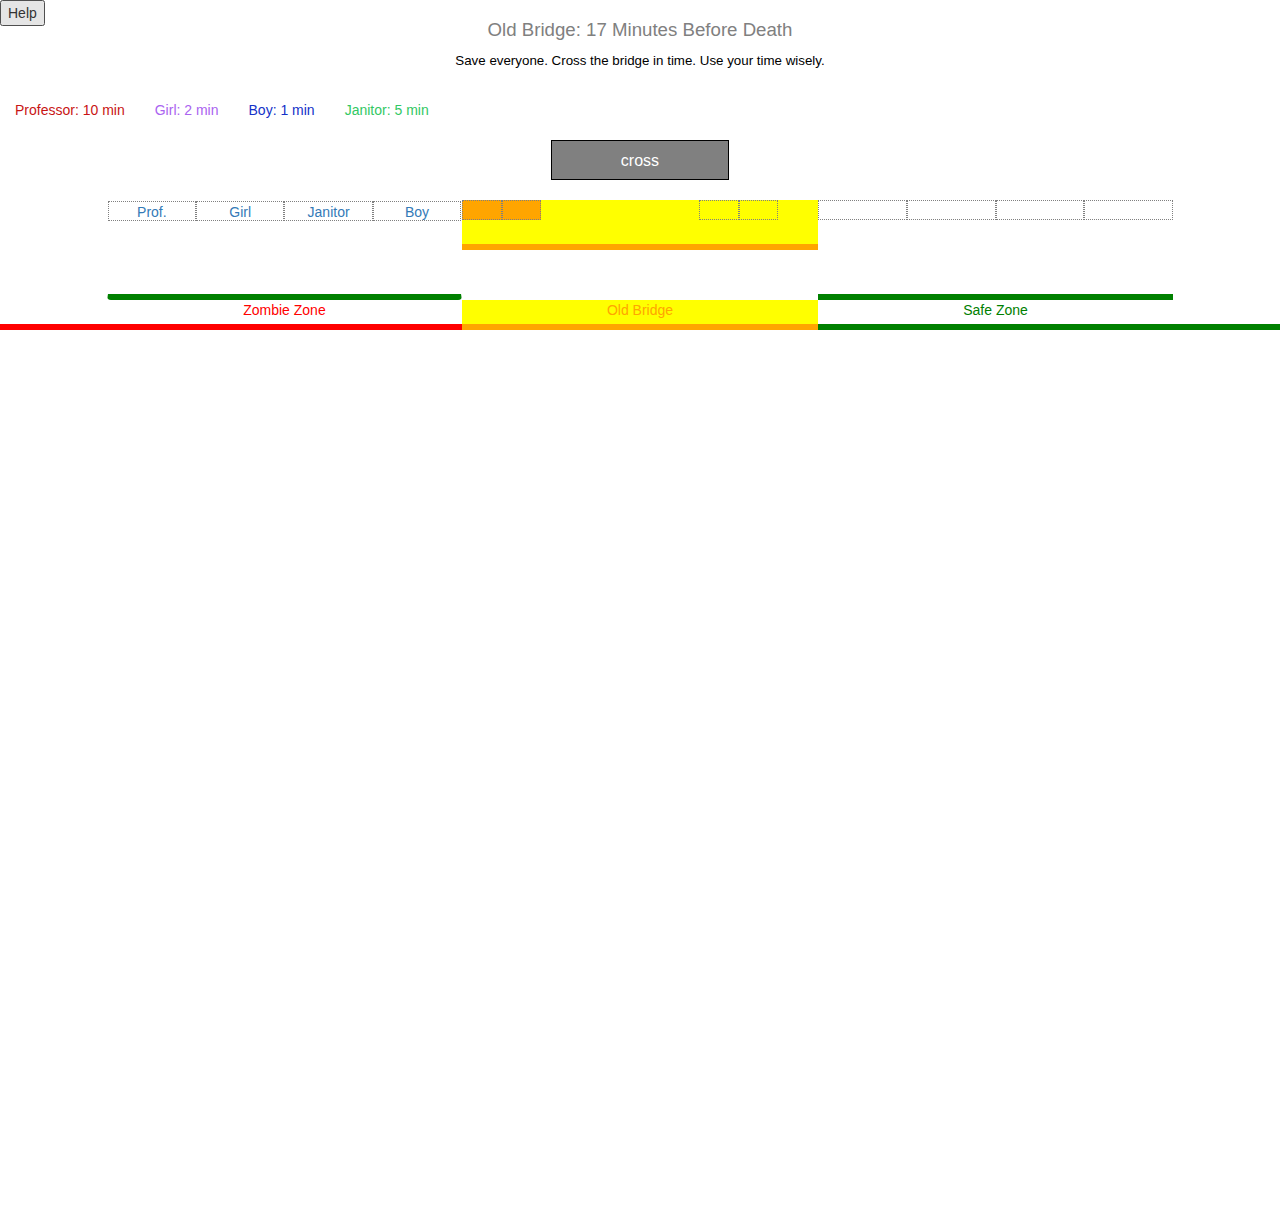
<file: Puzzle1 (Old Bridge)/index.html>
<!DOCTYPE html>
<html>
<head>
	<title>Old Bridge: 17 minutes before zombies</title>
	<meta charset="utf-8">
	<meta name="viewport" content="width=device-width, initial-scale=1, user-scalable=no, minimum-scale=1.0, maximum-scale=1.0">
	<!-- JQuery -->
	<script type="text/javascript" src="../JQuery/jquery-3.1.1.js"></script>
	<!-- <script src="https://code.jquery.com/jquery-3.2.1.slim.min.js" integrity="sha384-KJ3o2DKtIkvYIK3UENzmM7KCkRr/rE9/Qpg6aAZGJwFDMVNA/GpGFF93hXpG5KkN" crossorigin="anonymous"></script> -->

	<!-- bootstrap js -->
	<!-- <script type="text/javascript" src="../bootstrap-3.3.7-dist/js/bootstrap.min.js"></script> -->
	<!-- <script src="https://maxcdn.bootstrapcdn.com/bootstrap/4.0.0-beta/js/bootstrap.min.js" integrity="sha384-h0AbiXch4ZDo7tp9hKZ4TsHbi047NrKGLO3SEJAg45jXxnGIfYzk4Si90RDIqNm1" crossorigin="anonymous"></script> -->

	<!-- bootstrap css -->
	<link rel="stylesheet" type="text/css" href="../bootstrap-3.3.7-dist/css/bootstrap.min.css">
	<!-- <link rel="stylesheet" href="https://maxcdn.bootstrapcdn.com/bootstrap/4.0.0-beta/css/bootstrap.min.css" integrity="sha384-/Y6pD6FV/Vv2HJnA6t+vslU6fwYXjCFtcEpHbNJ0lyAFsXTsjBbfaDjzALeQsN6M" crossorigin="anonymous"> -->
	<!-- <link rel="stylesheet" href="//maxcdn.bootstrapcdn.com/bootstrap/3.3.7/css/bootstrap.min.css" integrity="sha384-BVYiiSIFeK1dGmJRAkycuHAHRg32OmUcww7on3RYdg4Va+PmSTsz/K68vbdEjh4u" crossorigin="anonymous"> -->

	<!-- local css files -->
	<link rel="stylesheet" type="text/css" href="style.css">

	<!-- app js files -->
	<script type="text/javascript" src="Enum.js"></script>
	<script type="text/javascript" src="Person.js"></script>
	<script type="text/javascript" src="vessel.js"></script>
	<script type="text/javascript" src="transport.js"></script>
	<script type="text/javascript" src="Gamestatus.js"></script>
	<script type="text/javascript" src="main.js"></script>
</head>
<body>
	<input type="button" onclick="showHelp()" value="Help" id="help-btn">
	<div class="container-fluid">
		<div class="row" id="gamehud">
			<h1 id="timeDisplay" class="col-xs-12">Old Bridge: 17 Minutes Before Death</h1>
			<p class="col-xs-12" id="shortDescription">Save everyone. Cross the bridge in time. Use your time wisely.</p>
			<ul class="col-xs-12" id="duration-list">
				<li class="duration-list-item" id="item-Professor">Professor: 10 min</li>
				<li class="duration-list-item" id="item-Girl">Girl: 2 min</li>
				<li class="duration-list-item" id="item-Boy">Boy: 1 min</li>
				<li class="duration-list-item" id="item-Janitor">Janitor: 5 min</li>
			</ul>
		</div>
		<div class="row">
			<div class="col-sm-1">
				
			</div>
			<div class="col-xs-12 col-sm-10">
				<!-- Cross bridge button -->
				<div class="row"> 
					<span class="col-xs-5 col-sm-5"></span>
					<span class="col-xs-2 col-sm-2 btn-cross">cross</span>
					<span class="col-xs-5 col-sm-5"></span>
				</div>

				<!-- tokens -->
				<div class="row">
					<span class="col-xs-3 col-sm-4 unsafe-side btn">
						<a href="#" data-index="0" class="col-xs-3 col-sm-3 marker"></a>
						<a href="#" data-index="1" class="col-xs-3 col-sm-3 marker gg"></a>
						<a href="#" data-index="2" class="col-xs-3 col-sm-3 marker"></a>
						<a href="#" data-index="3" class="col-xs-3 col-sm-3 marker"></a>
					</span>
					<span class="col-xs-6 col-sm-4">
						<div class="row bridge">
							<div class="col-xs-4">
								<div class="row bridge">
									<a href="#" data-index="0" class="col-xs-4 bridge-unsafe-side marker"></a>
									<a href="#" data-index="1" class="col-xs-4 bridge-unsafe-side marker"></a>
								</div>
							</div>

							<a href="#" class="col-xs-4 col-sm-4"></a>

							<div class="col-xs-4">
								<div class="row bridge">
									<a href="#" data-index="0" class="col-xs-4 bridge-safe-side marker"></a>
									<a href="#" data-index="1" class="col-xs-4 bridge-safe-side marker"></a>
								</div>
							</div>
						</div>
					</span>
					<span class="col-xs-3 col-sm-4 safe-side">
						<a href="#" data-index="0" class="col-xs-3 col-sm-3 marker"></a>
						<a href="#" data-index="1" class="col-xs-3 col-sm-3 marker"></a>
						<a href="#" data-index="2" class="col-xs-3 col-sm-3 marker"></a>
						<a href="#" data-index="3" class="col-xs-3 col-sm-3 marker"></a>
					</span>
				</div>
			</div>
			<div class="col-xs-1 col-sm-1">
				
			</div>
		</div>
		<div class="row">
			<div class="col-xs-1 col-sm-1 zombiezone-desc">
				
			</div>
			<div class="col-xs-10 col-sm-10">
				<div class="row">
					<span class="col-xs-4 col-sm-4 zombiezone-desc">Zombie Zone</span>
					<span class="col-xs-4 col-sm-4 bridge-desc">Old Bridge</span>
					<span class="col-xs-4 col-sm-4 safezone-desc">Safe Zone</span>
				</div>
			</div>
			<div class="col-sm-1 safezone-desc">
				
			</div>
		</div>
	</div>
	<canvas id="canvas"></canvas>
</body>
</html>
</file>
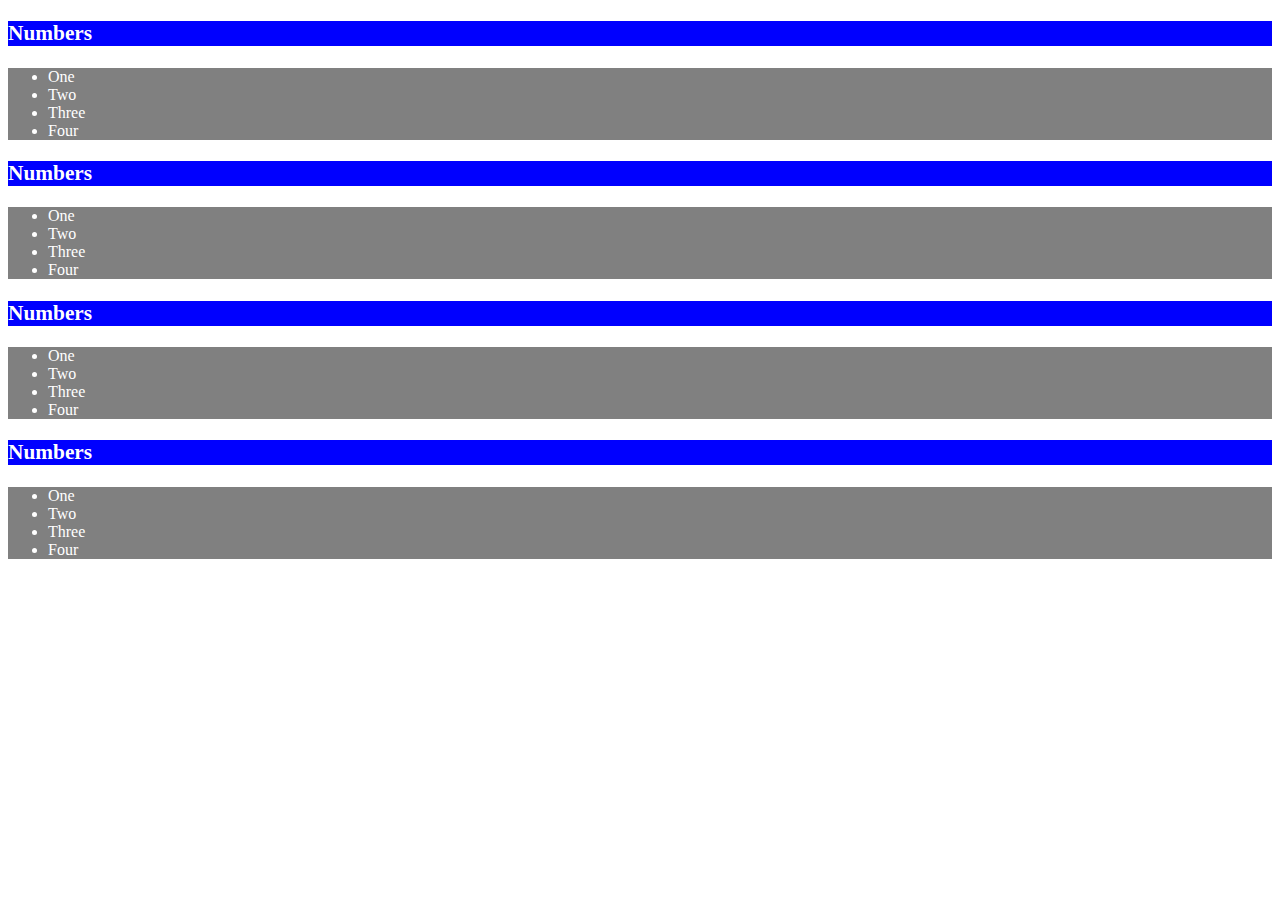
<file: JQuery/jqueryTest.html>
<!DOCTYPE html>
<html>
<head>
	<title>JQuery Test</title>
	<style type="text/css">
	body {
		font-family: "Times New Roman", "Comic Sans";
	}
	.drop-down {
		color: white;
	}
	h3 {
		background: blue;
		font-size: 16pt;
		cursor: pointer;
	}
	ul {
		background: grey;
		font-size: 12pt;
	}
	h3.up {
		color: grey;
	}
	</style>
	<script type="text/javascript" src="jquery-3.1.1.js"></script>
</head>
<body>
<div class="drop-down">
	<h3>Numbers</h3>
	<ul>
		<li>One</li>
		<li>Two</li>
		<li>Three</li>
		<li>Four</li>
	</ul>
</div>
<div class="drop-down">
	<h3>Numbers</h3>
	<ul>
		<li>One</li>
		<li>Two</li>
		<li>Three</li>
		<li>Four</li>
	</ul>
</div>
<div class="drop-down">
	<h3>Numbers</h3>
	<ul>
		<li>One</li>
		<li>Two</li>
		<li>Three</li>
		<li>Four</li>
	</ul>
</div>
<div class="drop-down">
	<h3>Numbers</h3>
	<ul>
		<li>One</li> 
		<li>Two</li>
		<li>Three</li>
		<li>Four</li>
	</ul>
</div>
	<script type="text/javascript">
		$("h3").click(function() {
			var parent = $(this).parent();
			$("ul", parent).slideToggle("fast");
			$(this).toggleClass("up");
		});
	</script>
</body>
</html>
</file>
<file: Puzzle1 (Old Bridge)/style.css>
body, html {
	margin: 0;
	padding: 0;
	font-family: Helvetica, Arial, "Sans-serif";
}
canvas {
	display: block;
}
#help-btn {
	position: absolute;
	margin: 0;
}

#gamehud {

}
.btn-cross {
	margin: 0;
	margin-bottom: 20px;

	height: 40px;
	line-height: 40px;

	border: 1pt solid black;
	text-align: center;
	font-size: 12pt;
	color: white;
	background: grey;

	cursor: pointer;
}

h1 {
	font-size: 14pt;
	color: grey;
	font-weight: normal;
	text-align: center;
}
p#shortDescription {
	font-size: 10pt;
	color: black;
	text-align: center;
}

ul#durationList {
	list-style: none;
	clear: both;
	margin: 0;
}
li.duration-list-item {
	display: inline;
	float: left;
	margin: 20px 30px 10px 0;
}
li#item-Professor {
	color: rgb(200, 20, 20);
}
li#item-Girl {
	color: rgb(170, 100, 240);
}
li#item-Boy {
	color: rgb(20, 50, 200);
}
li#item-Janitor {
	color: rgb(50, 200, 100);
}

.marker {
	border: 1pt dotted grey;
	height: 20px;
}
.bridge {
	background-color: yellow;
	border-bottom: 5pt solid orange;
	text-align: center;
	height: 50px;
}
.safe-side, .unsafe-side {
	padding: 0;
	margin: 0;
	background-color: white;
	border-bottom: 5pt solid green;
	text-align: center;
	height: 100px;
}
.safezone-desc, .zombiezone-desc, .bridge-desc {
	padding: 0;
	margin: 0;
	background-color: white;
	text-align: center;
	height: 30px;
}
.safezone-desc {
	border-bottom: 5pt solid green;
	color: green;
}
.zombiezone-desc {
	border-bottom: 5pt solid red;
	color: red;
}
.bridge-desc {
	background-color: yellow;
	border-bottom: 5pt solid orange;
	color: orange;
}

.btn {
	text-decoration: none;
}
.btn: hover {
	text-decoration: none;
}
.btn: visited {
	text-decoration: none;
}
.bridge-middle {
	cursor: default;
}
</file>
